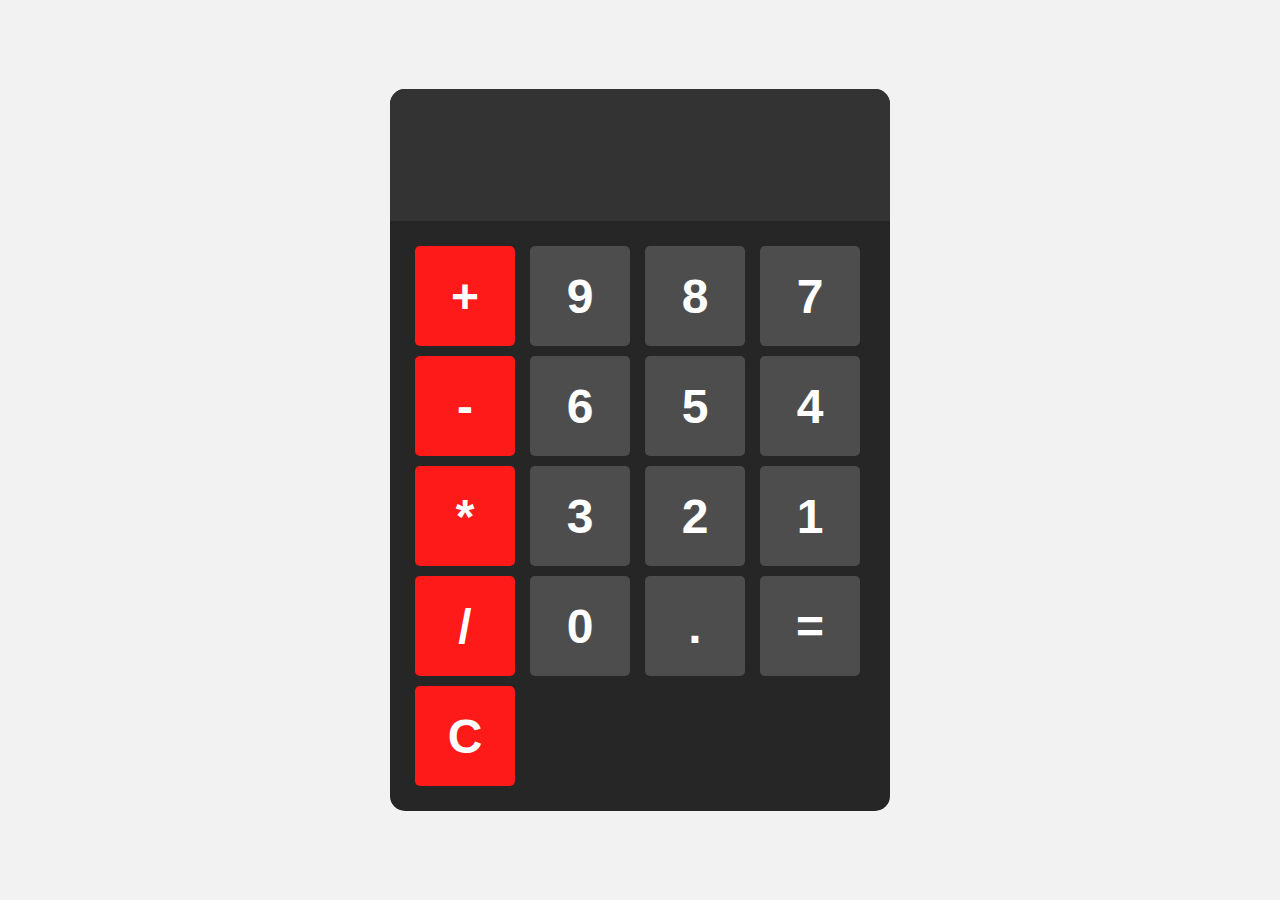
<file: calculator/index.html>
<!DOCTYPE html>
<html lang="en">
<head>
    <meta charset="UTF-8">
    <meta name="viewport" content="width=device-width, initial-scale=1.0">
    <title>Calculator</title>
    <link rel="stylesheet" href="styles.css">   
</head>
<body>
    <div id="calculator">
        <input id="display" readonly>
        <div id="keys">
            <button onclick="appendToDisplay('+')" class="operator-btn">+</button>
            <button onclick="appendToDisplay('9')">9</button>
            <button onclick="appendToDisplay('8')">8</button>
            <button onclick="appendToDisplay('7')">7</button>
            <button onclick="appendToDisplay('-')" class="operator-btn">-</button>
            <button onclick="appendToDisplay('6')">6</button>
            <button onclick="appendToDisplay('5')">5</button>
            <button onclick="appendToDisplay('4')">4</button>
            <button onclick="appendToDisplay('*')" class="operator-btn">*</button>
            <button onclick="appendToDisplay('3')">3</button>
            <button onclick="appendToDisplay('2')">2</button>
            <button onclick="appendToDisplay('1')">1</button>
            <button onclick="appendToDisplay('/')" class="operator-btn">/</button>
            <button onclick="appendToDisplay('0')">0</button>
            <button onclick="appendToDisplay('.')">.</button>
            <button onclick="calculate()">=</button>
            <button onclick="clearDisplay()" class="operator-btn">C</button>
        </div>      
    </div>

    <script src="index.js"></script>
</body>
</html>
</file>
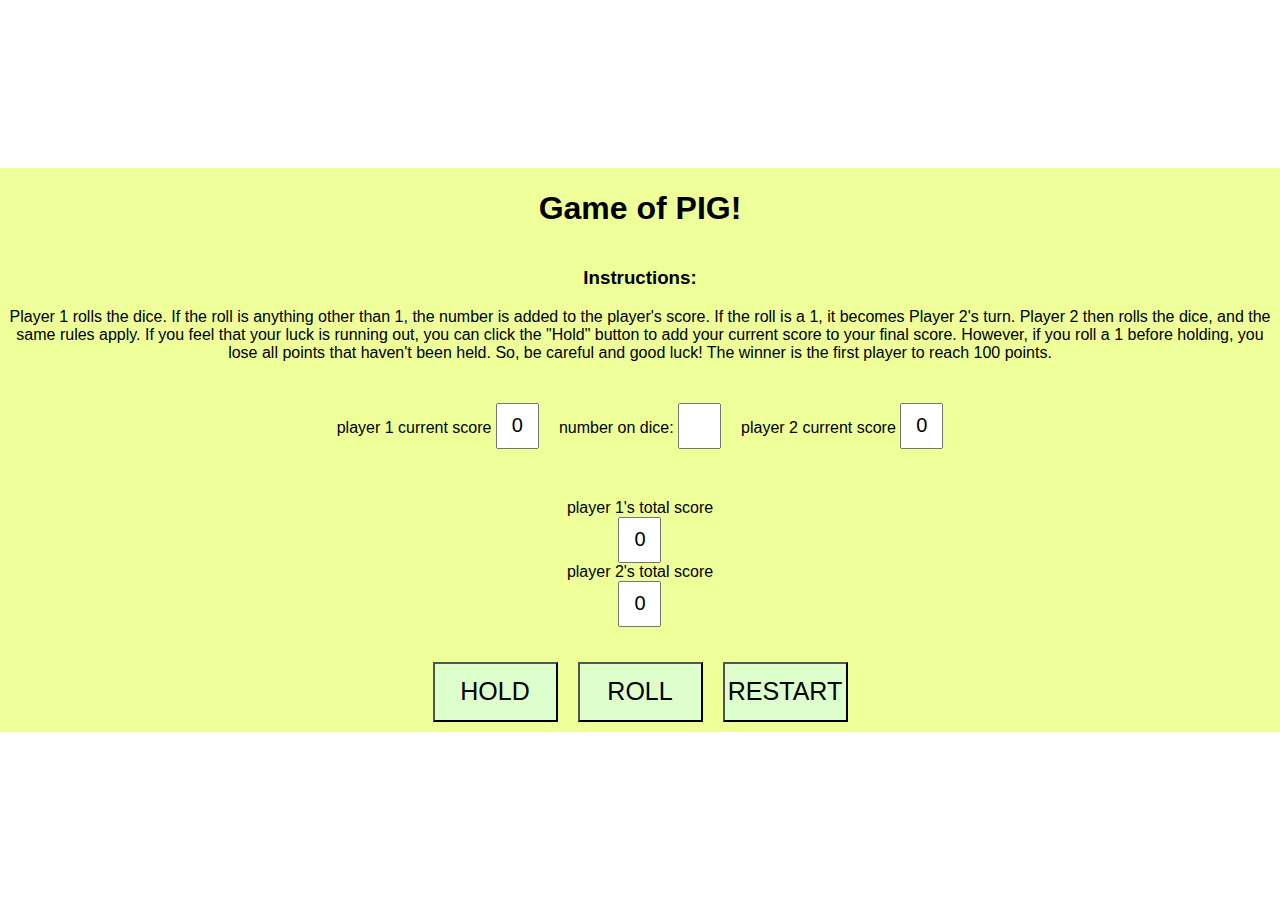
<file: game of pig/index.html>
<!DOCTYPE html>
<html lang="en">
<head>
    <meta charset="UTF-8">
    <meta name="viewport" content="width=device-width, initial-scale=1.0">
    <title>Game of pig!</title>
    <link rel="stylesheet" href="styles.css">
</head>
<body>
    <div id="game">
        <h1>Game of PIG!</h1>
        
        <div id="instructions">
            <h3>Instructions:</h3>
            <p>
                Player 1 rolls the dice. If the roll is anything other than 1, the number is added to the player's score.
                If the roll is a 1, it becomes Player 2's turn. Player 2 then rolls the dice, and the same rules apply.
                If you feel that your luck is running out, you can click the "Hold" button to add your current score to your final score.
                However, if you roll a 1 before holding, you lose all points that haven't been held. So, be careful and good luck!
                The winner is the first player to reach 100 points.
            </p>
        </div>

        <div id="display">
            <div id="player1-div">
                <label>player 1 current score</label>
                <input readonly id="player1-score">
            </div>
    
            <div id="dice">
                <label>number on dice:</label>
                <input readonly id="number-on-dice">
            </div>
    
            <div id="player2-div">
                <label>player 2 current score</label>
                <input readonly id="player2-score">
            </div>
    
        </div>
        
        <div id="total-scores">
            <label>player 1's total score</label>
            <input readonly id="player1-total">
            <label>player 2's total score</label>
            <input readonly id="player2-total">
        </div>

        <div id="buttons">
            <button onclick="holdTheScore()">HOLD</button>
            <button onclick="rollTheDice()">ROLL</button>
            <button onclick="restartTheGame()">RESTART</button>
        </div>
    </div>

    <script src="index.js"></script>
</body>
</html>
</file>
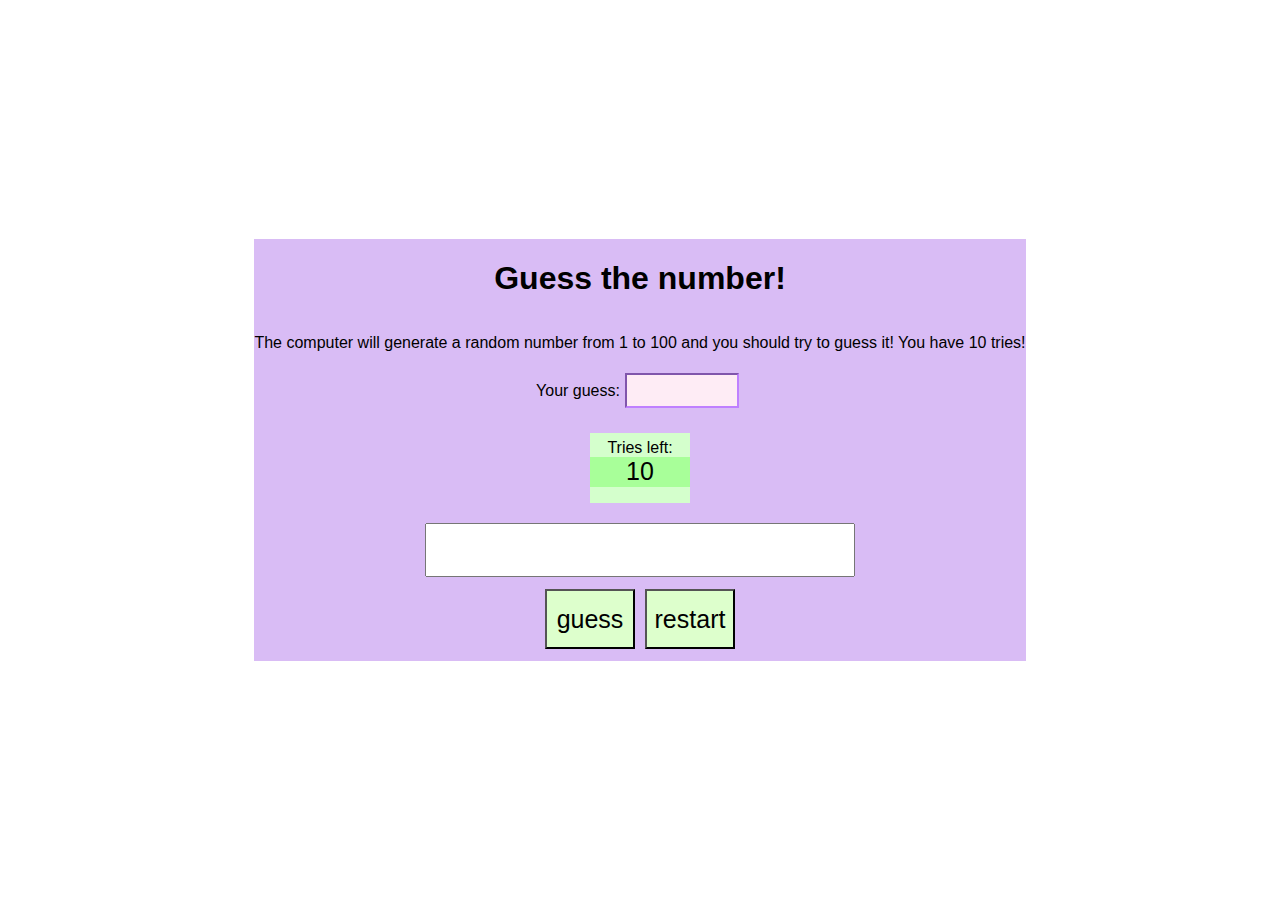
<file: guess the number/index.html>
<!DOCTYPE html>
<html lang="en">
<head>
    <meta charset="UTF-8">
    <meta name="viewport" content="width=device-width, initial-scale=1.0">
    <title>Guess the number!</title>
    <link rel="stylesheet" href="styles.css">
</head>
<body>
    <div id="game">
        <h1>Guess the number!</h1>
        <p>The computer will generate a random number from 1 to 100 and you should try to guess it! You have 10 tries!</p>
        
        <div id="your-guess">
            <label>Your guess:</label>
            <input id="guess-field">
        </div>
        
        <div id="guesses">
            <p id="guesses-text">Tries left:</p>
            <p id="guesses-left">10</p>
        </div>

        <input id="display" readonly>

        <div id="buttons">
            <button id="btn-guess" onclick="submitGuess()">guess</button>
            <button id="btn-restart" onclick="restartGame()">restart</button>
        </div>
    </div>

    <script src="index.js"></script>
</body>
</html>
</file>
<file: calculator/styles.css>
body{
    margin: 0;
    display: flex;
    justify-content: center;
    align-items: center;
    height: 100vh;
    background-color: hsl(0, 0%, 95%);
}

#calculator{
    font-family: Arial, Helvetica, sans-serif;
    background-color: hsl(0, 0%, 15%);
    border-radius: 15px;
    max-width: 500px;
    overflow: hidden;
}

#display{
    width: 100%;
    padding: 20px;
    font-size: 5rem;
    text-align: left;
    border: none;
    background-color: hsl(0, 0%, 20%);
    color: white;
}

#keys{
    display: grid;
    grid-template-columns: repeat(4, 1fr);
    gap: 10px;
    padding: 25px;
}

button{
    width: 100px;
    height: 100px;
    border-radius: 5px;
    border: none;
    background-color: hsl(0, 0%, 30%);
    color: white;
    font-size: 3rem;
    font-weight: bold;
    cursor: pointer;
}

button:hover{
    background-color: hsl(0, 0%, 40%);
}

button:active{
    background-color: hsl(0, 0%, 50%);
}

.operator-btn{
    background-color: hsl(0, 100%, 55%);
}

.operator-btn:hover{
    background-color: hsl(0, 100%, 65%);
}

.operator-btn:active{
    background-color: hsl(0, 100%, 75%);
}
</file>
<file: game of pig/styles.css>
body{
    font-family: Arial, Helvetica, sans-serif;
    margin: 0;
    height: 100vh;
    display: flex;
    justify-content: center;
    align-items: center;
}

#game {
    display: flex;
    flex-direction: column;
    justify-content: center;
    align-items: center;
    text-align: center;
    background-color: hsl(70, 100%, 80%);
}

#display {
    margin: 25px;
    display: grid;
    grid-template-columns: repeat(3, 1fr);
}

input {
    width: 35px;
    height: 40px;
    color: black;
    text-align: center;
    font-family: Arial, Helvetica, sans-serif;
    font-size: 20px;
}

#total-scores {
    margin: 25px;
    display: flex;
    flex-direction: column;
    align-items: center;
}

button {
    font-family: Arial, Helvetica, sans-serif;
    font-size: 25px;
    width: 125px;
    height: 60px;
    margin: 10px;
    display: flex;
    justify-content: center;
    align-items: center;
    cursor: pointer;
    background-color: hsl(100, 100%, 90%);
}

#buttons {    
    display: grid;
    grid-template-columns: repeat(3, 1fr);
}

button:hover{
    background-color: hsl(100, 100%, 60%);
}

button:active{
    background-color: hsl(100, 100%, 70%);
}
</file>
<file: guess the number/styles.css>
body{
    font-family: Arial, Helvetica, sans-serif;
    margin: 0;
    height: 100vh;
    display: flex;
    justify-content: center;
    align-items: center;
}

#game {
    background-color: hsl(270, 75%, 85%);
    display: flex;
    flex-direction: column;
    align-items: center;
    text-align: center;
}

#your-guess {
    display: flex;
    justify-content: center;
    align-items: center;
    margin-bottom: 20px;
}

#guess-field {
    width: 25%;
    height: 80%;
    margin: 5px;
    font-size: 25px;
    text-align: left;
    border-color: hsl(270, 100%, 75%);
    background-color: hsl(330, 90%, 96%);
}

#guesses {
    height: 70px;
    width: 13%;
    background-color: hsl(111, 100%, 90%);
    display: grid;
    grid-template-columns: repeat(1, 1fr);
    justify-content: center;
    align-content: center;
    margin-bottom: 20px;
}

#guesses-text {
    margin-top: 15px;
    margin-bottom: 0;
    padding: 0;
}

#guesses-left {
    width: 100%;
    height: 30px;
    margin-top: 0%;
    font-size: 25px;
    font-family: Arial, Helvetica, sans-serif;
    text-align: center;
    background-color: hsl(111, 100%, 80%);
}

#display {
    width: 50%;
    height: 10px;
    padding: 20px;
    font-size: 50px;
    text-align: center;
    font-size: 18px;
    color: hsl(0, 0%, 0%);
}

#buttons {
    display: flex;
    margin: 7px;
}
button {
    font-family: Arial, Helvetica, sans-serif;
    font-size: 25px;
    width: 90px;
    height: 60px;
    margin: 5px;
    display: flex;
    justify-content: center;
    align-items: center;
    cursor: pointer;
    background-color: hsl(100, 100%, 90%);
}

button:hover{
    background-color: hsl(100, 100%, 60%);
}

button:active{
    background-color: hsl(100, 100%, 70%);
}
</file>
